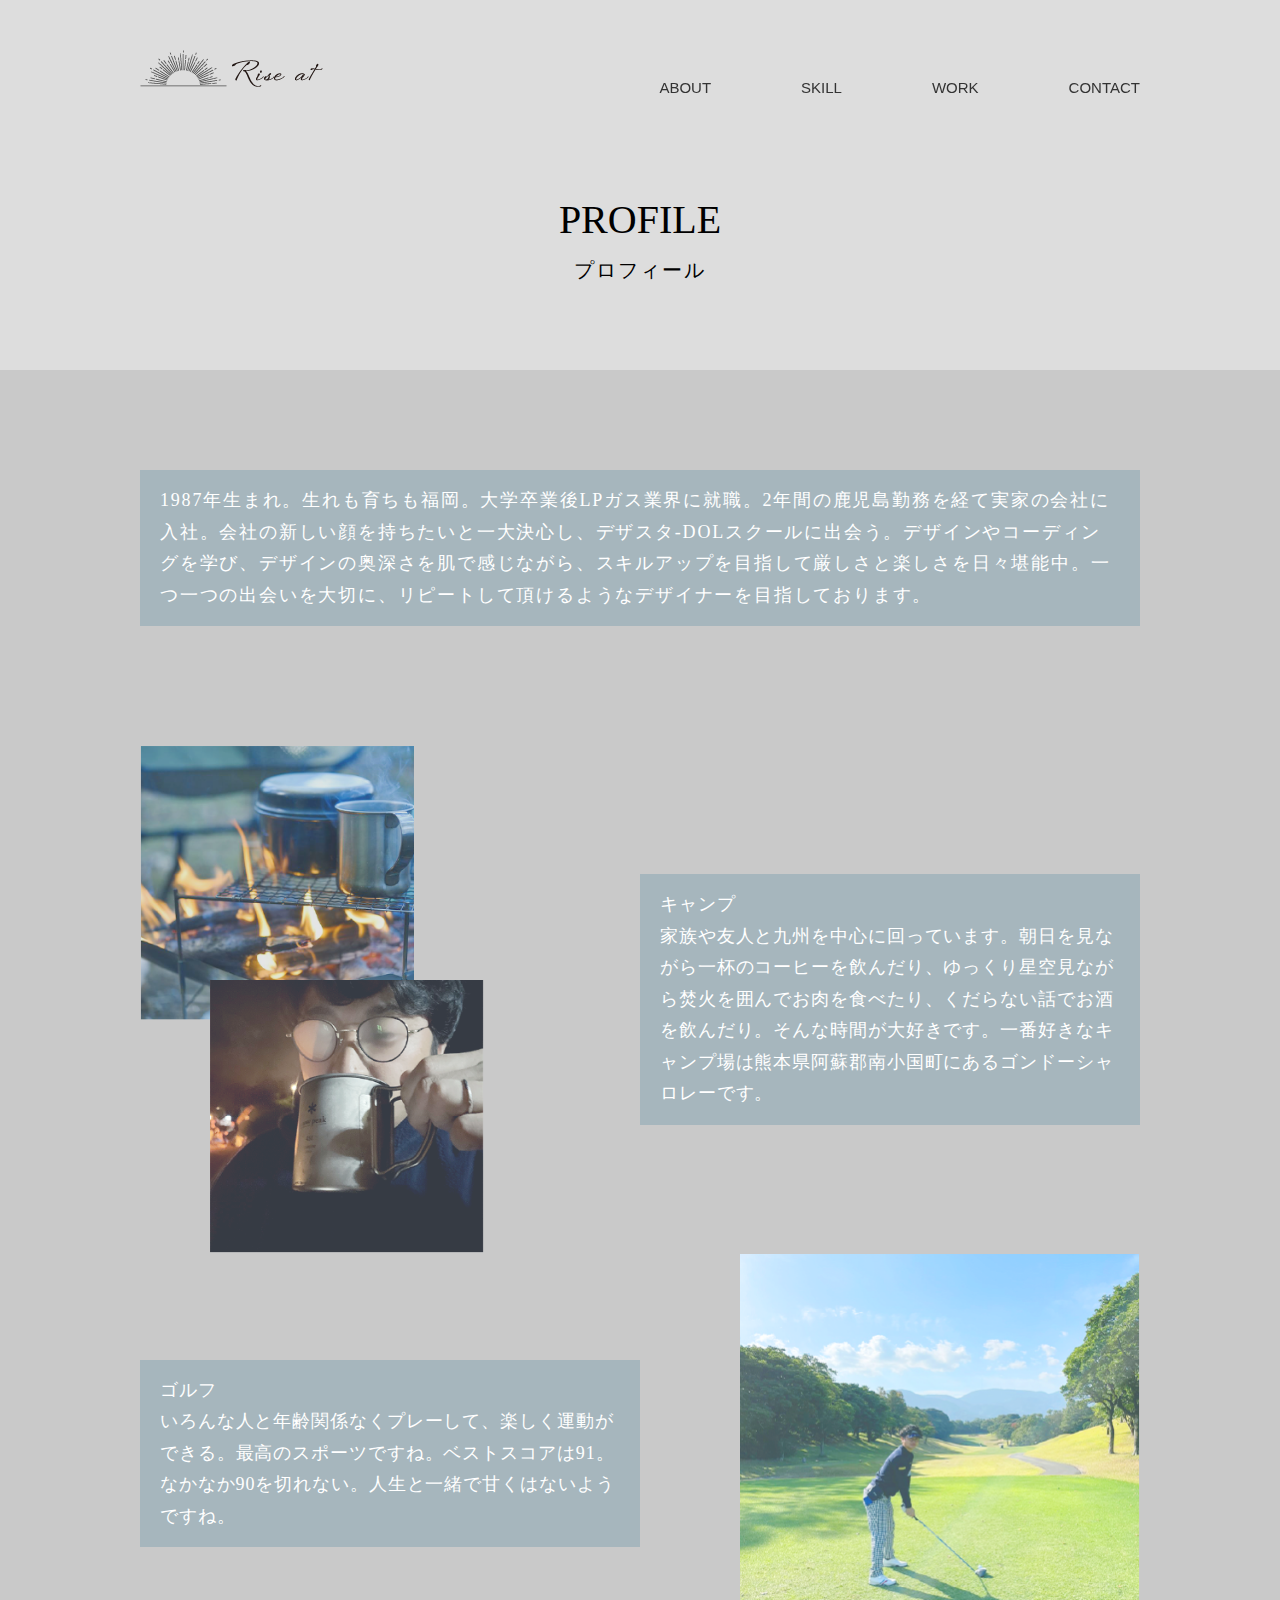
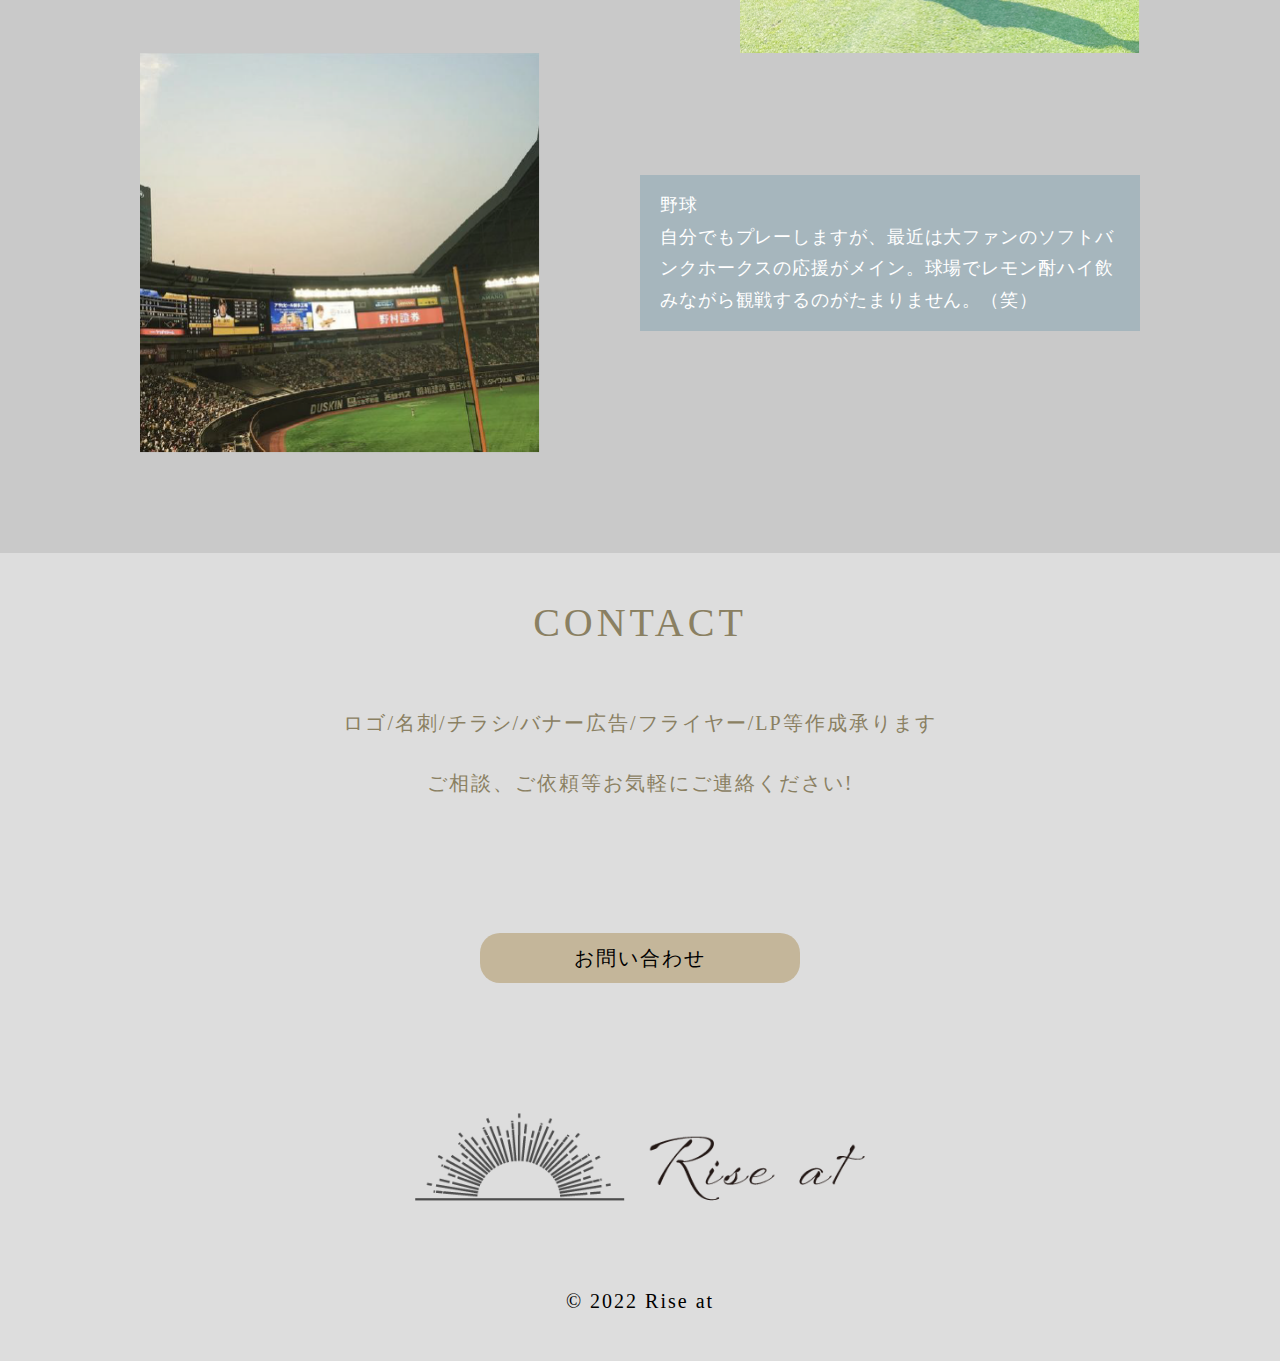
<file: portfolio_riseat/profile.html>
<!DOCTYPE html>
<html lang="ja">

<head>
    <meta charset="UTF-8">
    <meta http-equiv="X-UA-Compatible" content="IE=edge">
    <meta name="keywords"
        content="自己紹介,work,production,material,portfolio,profile,webdesign,コーディング,マークアップ,マークアップ言語,プログラミング,HTML,CSS">
    <meta name="description" content="portfolioサイトです。HTML,CSS,jQuery等を使用し作成しています。">
    <meta name="viewport" content="width=device-width, initial-scale=1.0">
    <title>portfolio</title>
    <script src="https://ajax.googleapis.com/ajax/libs/jquery/3.6.0/jquery.min.js"></script>
    <link rel="stylesheet" href="profile_css/style.css">
</head>


<!-- ******************************************************* ここからPC版 ************************************************************************* -->

<body class="background">
    <!-- ヘッダー -->
    <header class="menubar">
        <div class="header_wrap">
            <div class="pc_logo">
                <img src="portfolio_file/material_file/riseat_logo_black.png" alt="Riseatのロゴ"><!-- メニューバーにロゴを表示する -->
            </div>
            <nav class="pc_nav">
                <ul>
                    <li><a href="index.html#ABOUT">ABOUT</a></li>
                    <li><a href="index.html#SKILL">SKILL</a></li>
                    <li><a href="index.html#WORK">WORK</a></li>
                    <li><a href="index.html#CONTACT">CONTACT</a></li>
                </ul>
            </nav>
        </div>
    </header>

    <!-- PROFILE.htmlを作ったらURLを書き込む -->

    <section class="one">
        <p class="profile">PROFILE</p>
        <p class="pro">プロフィール</p>
        <div class="gray">
            <div class="syokai">
                <div class="matome">
                    <p class="oitach">
                        1987年生まれ。生れも育ちも福岡。大学卒業後LPガス業界に就職。2年間の鹿児島勤務を経て実家の会社に入社。会社の新しい顔を持ちたいと一大決心し、デザスタ‐DOLスクールに出会う。デザインやコーディングを学び、デザインの奥深さを肌で感じながら、スキルアップを目指して厳しさと楽しさを日々堪能中。一つ一つの出会いを大切に、リピートして頂けるようなデザイナーを目指しております。
                    </p>
                </div>
                <div class="flame">
                    <div class="small_flame">
                        <p class="fire">
                            <img src="portfolio_file/material_file/fire.png" alt="焚火とコーヒーの写真">
                        </p>
                        <p class="hot_coffee">
                            <img src="portfolio_file/material_file/meganecoffee.png" alt="製作者が夜ホットコーヒーを飲みメガネがくもっている写真">
                        </p>
                    </div>
                    <div class="matome_camp">
                        <p class="camp">
                            キャンプ<br>家族や友人と九州を中心に回っています。朝日を見ながら一杯のコーヒーを飲んだり、ゆっくり星空見ながら焚火を囲んでお肉を食べたり、くだらない話でお酒を飲んだり。そんな時間が大好きです。一番好きなキャンプ場は熊本県阿蘇郡南小国町にあるゴンドーシャロレーです。
                        </p>
                    </div>
                </div>
                <div class="golf_green">
                    <div class="fore">
                        <p class="golf">
                            ゴルフ<br>いろんな人と年齢関係なくプレーして、楽しく運動ができる。最高のスポーツですね。ベストスコアは91。なかなか90を切れない。人生と一緒で甘くはないようですね。
                        </p>
                    </div>
                    <div class="golf_play">
                        <img src="portfolio_file/material_file/golf_form.png" alt="製作者がゴルフ場でゴルフクラブを持って構えている写真">
                    </div>
                </div>
                <div class="npb">
                    <p class="baseball">
                        <img src="portfolio_file/material_file/paypaydome.png" alt="ソフトバンクホークスの野球観戦">
                    </p>
                    <div class="npb_pro">
                        <p class="baseball_pro">
                            野球<br>自分でもプレーしますが、最近は大ファンのソフトバンクホークスの応援がメイン。球場でレモン酎ハイ飲みながら観戦するのがたまりません。（笑）
                        </p>
                    </div>
                </div>
            </div>
        </div>
    </section>

    <!--お問い合わせフォーム -->
    <section class="two">
        <div class="mail">
            <div class="toi">CONTACT</div>
            <p class="sigoto">ロゴ/名刺/チラシ/バナー広告/フライヤー/LP等作成承ります</p>
            <p class="irai">ご相談、ご依頼等お気軽にご連絡ください!</p>

            <!-- お問い合わせボタン  -->

            <div class="okuri">
                <a class="okr_btn" href="index.html#CONTACT">お問い合わせ</a>
            </div>

            <!-- footer画面 -->
            <footer class="footer">
                <div class="footer_logo">
                    <img src="portfolio_file/material_file/riseat_logo_big.png" alt="Riseatのロゴ"><!-- フッターにロゴを表示する -->
                </div>

                <div class="last">© 2022 Rise at</div>
            </footer>
        </div>
    </section>
</body>



<!-- **********************************************************ここからSP版********************************************************************* -->

<body class="sp_background">
    <!-- スマホヘッダー -->
    <header class="sp_menubar">
        <div class="sp_logo">
            <img src="portfolio_file/material_file/sp_logo_black.png" alt="Riseatのロゴ"><!-- スマホメニューバーにロゴを表示する -->
        </div>
        <div class="btn"><span></span></div>
        <nav class="sp_nav">
            <ul>
                <li><a href="index.html#sp_ABOUT">ABOUT</a></li>
                <li><a href="index.html#sp_SKILL">SKILL</a></li>
                <li><a href="index.html#sp_WORK">WORK</a></li>
                <li><a href="index.html#sp_CONTACT">CONTACT</a></li>
            </ul>
        </nav>
        <div class="sp_pf">
            <p class="sp_profile">PROFILE</p>
            <p class="sp_pro">プロフィール</p>
        </div>
    </header>


    <section class="sp_one">
        <div class="sp_gray">
            <p class="sp_oitach">
                1987年生まれ。生れも育ちも福岡。大学卒業後LPガス業界に就職。2年間の鹿児島勤務を経て実家の会社に入社。会社の新しい顔を持ちたいと一大決心し、デザスタ‐DOLスクールに出会う。デザインやコーディングを学び、デザインの奥深さを肌で感じながら、スキルアップを目指して厳しさと楽しさを日々堪能中。一つ一つの出会いを大切に、リピートして頂けるようなデザイナーを目指しております。
            </p>
            <div class="sp_small_flame">
                <p class="sp_hot_coffee">
                    <img src="portfolio_file/material_file/sp_meganecoffee.png" alt="製作者が夜ホットコーヒーを飲みメガネがくもっている写真">
                </p>
                <p class="sp_fire">
                    <img src="portfolio_file/material_file/sp_fire.png" alt="焚火とコーヒーの写真">
                </p>
            </div>
            <p class="sp_camp">
                キャンプ<br>家族や友人と九州を中心に回っています。朝日を見ながら一杯のコーヒーを飲んだり、ゆっくり星空見ながら焚火を囲んでお肉を食べたり、くだらない話でお酒を飲んだり。そんな時間が大好きです。一番好きなキャンプ場は熊本県阿蘇郡南小国町にあるゴンドーシャロレーです。
            </p>
            <p class="sp_golf_play">
                <img src="portfolio_file/material_file/sp_golf_form.png" alt="製作者がゴルフ場でゴルフクラブを持って構えている写真">
            </p>
            <p class="sp_golf">
                ゴルフ<br>いろんな人と年齢関係なくプレーして、楽しく運動ができる。最高のスポーツですね。ベストスコアは91。なかなか90を切れない。人生と一緒で甘くはないようですね。
            </p>
            <p class="sp_baseball">
                <img src="portfolio_file/material_file/sp_paypaydome.png" alt="ソフトバンクホークスの野球観戦">
            </p>
            <p class="sp_baseball_pro">
                野球<br>自分でもプレーしますが、最近は大ファンのソフトバンクホークスの応援がメイン。球場でレモン酎ハイ飲みながら観戦するのがたまりません。（笑）
            </p>
        </div>
    </section>

    <!--お問い合わせフォーム -->
    <section class="sp_two">
        <div class="sp_mail">
            <p class="sp_toi">CONTACT</p>
            <p class="sp_sigoto">ロゴ/名刺/チラシ/バナー広告/フライヤー/LP等作成承ります</p>
            <p class="sp_irai">ご相談、ご依頼等お気軽にご連絡ください!</p>

            <!-- お問い合わせボタン  -->
            <p><a class="sp_more" href="index.html#sp_CONTACT">お問い合わせ</a></p>

            <!-- sp_footer画面 -->
            <footer class="sp_footer">
                <p class="sp_footer_logo">
                    <img src="portfolio_file/material_file/riseat_logo_big.png" alt="Riseatのロゴ"><!-- フッターにロゴを表示する -->
                </p>
                <p class="sp_last">© 2022 Rise at</p>
            </footer>
        </div>
    </section>
</body>



<!-- ******************************************************************************************************************************* -->
<!-- レスポンシブ対応ハンバーガーメニューの動き -->
<script>
    $(function () {
        $('.btn,.sp_nav li').click(function () {
            $('.sp_nav').fadeToggle();
            $('.btn').toggleClass('open');
        });
    });
</script>
</body>

</html>
</file>
<file: portfolio_riseat/profile_css/style.css>
@charset "utf-8";

/* リセット */
html,
body,
header,
footer,
main,
section,
h1,
h2,
h3,
ul,
li,
p,
dl,
dt,
dd {
    margin: 0;
    padding: 0;
    line-height: 1;
    color: #000000;
    font-family: "A1 Mincho", "游明朝", YuMincho, "Yu Gothic Medium", "游ゴシック Medium", YuGothic, "游ゴシック体", "ＭＳ Ｐ明朝", "MS PMincho", "MS 明朝", "Sheila", sans-serif;
    font-feature-settings: "palt";
}

a {
    /*下線を消す*/
    text-decoration: none;
    /*色を消す*/
    color: inherit;
    transition: 0.3s;
}

/* a:hover {
    opacity: 0.5;
} */

ul {
    /*左の「・」を消す*/
    list-style: none;
}

img {
    max-width: 100%;
    vertical-align: bottom;
    border: none;
}

/* ここから */

html {
    scroll-behavior: smooth;
    /* スムーズにスクロールさせるコード */
}

body {
    background: #e7e7e7;
}


/* ************************************************************************* こ こ か ら ********************************************************************* */
.sp_background {
    display: none;
}

.sp_menubar {
    display: none;
}

.sp_logo {
    display: none;
}

.btn {
    display: none;
}

.sp_nav {
    display: none;
}

.sp_one {
    display: none;
}

.sp_two {
    display: none;
}

.sp_mail {
    display: none;
}

.sp_toi {
    display: none;
}

.sp_sigoto {
    display: none;
}

.sp_irai {
    display: none;
}

.sp_submit-btn {
    display: none;
}

.sp_footer_logo {
    display: none;
}

.sp_last {
    display: none;
}

.sp_one {
    display: none;
}

.sp_profile {
    display: none;
}

.sp_pro {
    display: none;
}

.sp_footer {
    display: none;
}

html {
    scroll-behavior: smooth;
    /* スムーズにスクロールさせるコード */
}

.background {
    background: #dddddd;
}


.header_wrap {
    max-width: 1000px;
    margin: 0 auto;
    justify-content: space-between;
    align-items: center;
    display: flex;
}


.menubar {
    /* MENUbar追跡 ↓２つ*/
    position: fixed;
    top: 0;
    left: 0;
    width: 100%;
}

.sp_logo {
    display: none;
}

.sp_nav {
    display: none;
    z-index: 1000;
}


.pc_nav {
    text-align: right;
    margin-top: 80px;
    margin-bottom: 50px;
    justify-content: space-between;
    z-index: 1000;
}

.pc_nav ul {
    margin: 0;
    padding: 0;
    font-family: 游明朝;
    font-size: 15px;
    display: flex;
    /* margin-left: 450px; */
}

.pc_nav ul li {
    margin-right: 90px;
    list-style: none;
    display: inline-block;
    /* ここで項目の幅を指定します */
}

/* 最終右側のみ余白削除 */
.pc_nav ul li:last-child {
    margin-right: 0;
}

.pc_nav ul li a {
    text-decoration: none;
    color: #333;
}

/* メニュー hover時に下線を出す */
.pc_nav li:hover {
    border-bottom: 2px solid #b0c0c7;
    /* 下線の太さや色を指定 */
}

/* PROFILE文字 */
.profile {
    font-family: 游明朝;
    font-size: 40px;
    /* letter-spacing: 4em; */
    text-align: center;
    margin: 0 auto;
    color: #000000;
    padding-top: 200px;
}

/* プロフィール文字 */
.pro {
    font-family: 游ゴシック;
    font-weight: normal;
    font-size: 20px;
    letter-spacing: 0.1em;
    color: #000000;
    padding: 20px 0 90px 0;
    text-align: center;
    /* z-index: 2300; */
}

/* 中のグレー枠 */
.gray {
    width: 100%;
    background: #c9c9c9;
    padding: 100px 20px;
    box-sizing: border-box;
}

/* プロフィールの大枠 */
.syokai {
    max-width: 1000px;
    margin: 0 auto;
    display: flex;
    flex-direction: column;

}

/* oitatiの外枠 */
.matome {
    max-width: 1000px;
    background: #a6b6bd;
    box-sizing: border-box;
    text-align: center;
}

/* 1987年～文章 */
.oitach {
    font-family: 游ゴシック;
    font-weight: normal;
    font-size: 18px;
    color: #ffffff;
    text-align: left;
    line-height: 1.75em;
    letter-spacing: 0.1em;
    padding: 1.5% 2%;
}

/* キャンプの写真と文章の外枠 */
.flame {
    display: flex;
    align-items: center;
    justify-content: space-between;
    box-sizing: border-box;
    margin-top: 120px;
}

/* キャンプの写真のみの枠 */
/* .small_flame {

} */

/* 焚火とコーヒーの写真 */
.fire {
    width: 70%;
}

/* 製作者が夜ホットコーヒーを飲みメガネがくもっている写真 */
.hot_coffee {
    width: 70%;
    margin-left: 70px;
    margin-top: -40px;
}

/* キャンプの文章の外枠 */
.matome_camp {
    width: 50%;
    background: #a6b6bd;
    padding: 1.5% 2%;
    box-sizing: border-box;
}

/* キャンプの文章 */
.camp {
    font-family: 游ゴシック;
    font-weight: normal;
    font-size: 18px;
    color: #ffffff;
    text-align: left;
    line-height: 1.75em;
    letter-spacing: 0.05em;
}

/* ゴルフの文章と写真の外枠 */
.golf_green {
    display: flex;
    justify-content: space-between;
    align-items: center;
    box-sizing: border-box;
}

/* ゴルフの文章の外枠 */
.fore {
    width: 50%;
    background: #a6b6bd;
    padding: 1.5% 2%;
    box-sizing: border-box;
}

/* ゴルフの文章 */
.golf {
    font-family: 游ゴシック;
    font-weight: normal;
    font-size: 18px;
    color: #ffffff;
    text-align: left;
    line-height: 1.75em;
    letter-spacing: 0.05em;

}

/* ゴルフの写真 */
.golf_play {
    width: 40%;
}

/* 野球観戦の文章と写真の外枠 */
.npb {
    display: flex;
    justify-content: space-between;
    align-items: center;
    box-sizing: border-box;
}

/* 野球観戦の写真 */
.baseball {
    width: 40%;
}

/* 野球観戦の文章の外枠 */
.npb_pro {
    width: 50%;
    background: #a6b6bd;
    padding: 1.5% 2%;
    box-sizing: border-box;
}

/* 野球観戦の文章 */
.baseball_pro {
    font-family: 游ゴシック;
    font-weight: normal;
    font-size: 18px;
    color: #ffffff;
    text-align: left;
    line-height: 1.75em;
    letter-spacing: 0.05em;
}

/* CONTACTの外枠 */
.two {
    width: 100%;
    padding: 50px;
    margin: 0 auto;
    text-align: center;
    box-sizing: border-box;
}

/* CONTACTの文字 */
.toi {
    font-family: 游明朝;
    font-size: 40px;
    letter-spacing: 0.1em;
    color: #8a8062;
}

/* ロゴ～営業文章 */
.sigoto {
    font-family: 游ゴシック;
    font-weight: normal;
    font-size: 20px;
    color: #8a8062;
    letter-spacing: 0.1em;
    padding-top: 70px;
}

/* ご相談～案内文章 */
.irai {
    font-family: 游ゴシック;
    font-weight: normal;
    font-size: 20px;
    color: #8a8062;
    letter-spacing: 0.1em;
    padding: 40px 0 100px 0;
}

/* お問い合わせアニメーションボタン */
.okuri .okr_btn {
    /* background: #d3d3d3; */
    /* color: #000000; */
    /* border: none;
    position: relative;
    height: 60px; */
    font-size: 1.6em;
    cursor: pointer;
    transition: 800ms ease all;
    outline: none;
    font-family: 游明朝;
    max-width: 320px;
    /* height: 50px; */
    line-height: 50px;
    font-size: 20px;
    letter-spacing: 0.1em;
    display: block;
    background: #c4b69a;
    border-radius: 20px;
    cursor: pointer;
    border: none;
    /* text-align: center; */
    margin: 40px auto 130px;
}

.okuri .okr_btn:hover {
    background: #000000;
    color: #c4b69a;
}

/* フッターロゴ */
.footer_logo {
    padding-bottom: 70px;
    max-width: 450px;
    margin: 0 auto;
}

/* コピーライト */
.last {
    font-family: 游明朝;
    font-size: 20px;
    letter-spacing: 0.1em;
    color: #000000;
}




/* ********************************************************スマホ版********************************************************************* */

/* スマホ対応↓ 767pxだがillustratorは375pxで作成375で数値等考えていい*/
@media screen and (max-width:767px) {

    .sp_background {
        display: block;
    }

    .sp_menubar {
        display: block;
    }

    .sp_logo {
        display: block;
    }

    .btn {
        display: block;
    }

    .sp_one {
        display: block;
    }

    .sp_two {
        display: block;
    }

    .sp_mail {
        display: block;
    }

    .sp_toi {
        display: block;
    }

    .sp_sigoto {
        display: block;
    }

    .sp_irai {
        display: block;
    }

    .sp_submit-btn {
        display: block;
    }

    .sp_footer_logo {
        display: block;
    }

    .sp_last {
        display: block;
    }

    .sp_one {
        display: block;
    }

    .sp_profile {
        display: block;
    }

    .sp_pro {
        display: block;
    }

    .sp_footer {
        display: block;
    }

    .menubar {
        display: none;
    }

    .one {
        display: none;
    }

    .two {
        display: none;
    }

    /* 全体背景色 */
    .sp_background {
        background: #dddddd;
        width: 100%;
    }

    .sp_logo {
        width: 50%;
        padding: 25px 0 0 5%;
    }

    .sp_nav ul {
        display: flex;
        text-align: center;
    }

    .sp_nav li {
        /* width: 104px;
        margin-right: 55px; */
        font-family: "游ゴシック体", YuGothic, "游ゴシック Medium", "Yu Gothic Medium", "游ゴシック", "Yu Gothic", sans-serif;
        text-align: center;
        font-size: 18px;
        font-weight: bold;
        color: #fff;
    }

    /* 最終右側のみ余白削除 */
    .sp_nav ul li:last-child {
        margin-right: 0;
    }

    /* 三本ライン */
    .btn {
        display: block;
        cursor: pointer;
        position: absolute;
        top: 5%;
        right: 10%;
        z-index: 1000;
    }

    /* 三本ラインの真中の線 */
    .btn span {
        background: #000000;
        width: 33px;
        height: 2px;
        display: block;
        position: relative;
        top: 10px;
        transition: 0.3s;
    }

    /* 三本ライン上下線 */
    .btn span::before,
    .btn span::after {
        content: '';
        width: 33px;
        height: 2px;
        background: #000000;
        display: block;
        position: absolute;
        transition: 0.3s;
    }

    .btn span::before {
        bottom: 10px;
    }

    .btn span::after {
        top: 10px;
    }

    .open span {
        background: transparent;
    }

    /* 回転して×になる */
    .open span::before {
        bottom: 0px;
        transform: rotate(45deg);
    }

    .open span::after {
        top: 0px;
        transform: rotate(135deg);
    }

    .sp_nav {
        position: absolute;
        top: 0;
        left: 0;
        height: 100vh;
        width: 100%;
        background: rgba(0, 0, 0, 0.7);
    }

    .sp_nav ul {
        height: 100%;
        display: flex;
        justify-content: center;
        flex-direction: column;
    }

    /* 三本ライン開いた後のメニュー */
    .sp_nav li {
        text-align: center;
        color: #ffffff;
        font-size: 17px;
        padding: 10px 0;
        font-family: "游ゴシック体", YuGothic, "游ゴシック Medium", "Yu Gothic Medium", "游ゴシック", "Yu Gothic", sans-serif;
    }

    /* プロフィールの外側 */
    .sp_pf {
        text-align: center;
        margin: 0 auto;
        max-width: 180px;
    }

    /* PROFILE */
    .sp_profile {
        font-family: 游明朝;
        font-size: 35px;
        letter-spacing: 0.1em;
        color: #000000;
        padding-top: 70px;
    }

    /* プロフィール */
    .sp_pro {
        font-family: 游ゴシック;
        font-weight: normal;
        font-size: 15px;
        color: #000000;
        letter-spacing: 0.05em;
        padding: 10px 0 40px 0;
    }

    /* section one */
    .sp_one {
        text-align: center;
        margin: 0 auto;
        justify-content: space-between;
        display: flex;
        flex-direction: column;
        padding: 50px 0;
        background: #c9c9c9;
    }

    /* 全体の外側 */
    .sp_gray {
        background: c9c9c9;
        width: 100%;
    }

    /* 1987年～文章 */
    .sp_oitach {
        font-family: 游ゴシック;
        font-weight: normal;
        font-size: 15px;
        color: #000000;
        letter-spacing: 0.05em;
        line-height: 2em;
        text-align: left;
        padding: 0 8% 40px;
        box-sizing: border-box;
    }

    /* コーヒーと焚火の写真２枚の外側 */
    .sp_small_flame {
        /* width: 100%; */
        text-align: center;
        margin: 0 auto;
    }

    .sp_small_flame img {
        width: 100%;
    }

    /* コーヒーの写真 */
    .sp_hot_coffee {
        width: 60%;
        text-align: left;
        position: relative;
        z-index: 1500;
    }

    /* 焚火の写真 */
    .sp_fire {
        width: 60%;
        text-align: right;
        margin-top: -70px;
        margin-left: 30%;
    }

    /* キャンプ文章 */
    .sp_camp {
        padding: 50px 8% 40px;
        font-family: 游ゴシック;
        font-weight: normal;
        font-size: 15px;
        color: #000000;
        letter-spacing: 0.05em;
        line-height: 2em;
        text-align: left;
        box-sizing: border-box;
    }

    /* ゴルフの写真 */
    .sp_golf_play {
        width: 100%;
        text-align: center;
    }

    /* ゴルフ文章 */
    .sp_golf {
        padding: 50px 8% 40px;
        font-family: 游ゴシック;
        font-weight: normal;
        font-size: 15px;
        color: #000000;
        letter-spacing: 0.05em;
        line-height: 2em;
        text-align: left;
        box-sizing: border-box;
    }

    /* 野球観戦の写真 */
    .sp_baseball {
        width: 100%;
        text-align: center;
    }

    .baseball {
        display: none;
    }

    /* 野球文章 */
    .sp_baseball_pro {
        padding: 50px 8% 40px;
        font-family: 游ゴシック;
        font-weight: normal;
        font-size: 15px;
        color: #000000;
        letter-spacing: 0.05em;
        line-height: 2em;
        text-align: left;
        box-sizing: border-box;
    }

    /* CONTACTより下全部の外側 */
    .sp_two {
        text-align: center;
        margin: 0 auto;
    }

    /* CONTACT */
    .sp_toi {
        font-family: 游明朝;
        font-size: 35px;
        letter-spacing: 0.1em;
        text-align: center;
        margin: 0 auto;
        color: #8a8062;
        padding-top: 70px;
    }

    /* ロゴ/チラシ～案内文 */
    .sp_sigoto {
        padding: 50px 8% 0;
        font-family: 游ゴシック;
        font-weight: normal;
        font-size: 15px;
        color: #8a8062;
        letter-spacing: 0.1em;
        line-height: 1.67em;
        text-align: center;
        box-sizing: border-box;
    }

    /* ご相談～文章 */
    .sp_irai {
        padding: 40px 8% 80px;
        font-family: 游ゴシック;
        font-weight: normal;
        font-size: 15px;
        color: #8a8062;
        letter-spacing: 0.1em;
        text-align: center;
        box-sizing: border-box;
    }

    /* お問合わせボタン */
    /* .sp_more {
        text-align: center;
    } */

    /* アニメーションボタン */
    .sp_more {
        background: #d3d3d3;
        color: #000000;
        border: none;
        position: relative;
        height: 60px;
        font-size: 1.6em;
        cursor: pointer;
        transition: 800ms ease all;
        outline: none;
        font-family: 游明朝;
        width: 60%;
        height: 40px;
        line-height: 40px;
        font-size: 16px;
        letter-spacing: 0.1em;
        display: block;
        background: #c4b69a;
        border-radius: 20px;
        cursor: pointer;
        border: none;
        text-align: center;
        margin: 40px auto 0;
    }

    .sp_more:hover {
        background: #000000;
        color: #c4b69a;
    }

    /* ↑ここまでアニメーションボタン */

    .sp_footer_logo {
        padding: 100px 8% 40px;
        width: 60%;
        text-align: center;
        margin: 0 auto;
    }

    .sp_last {
        font-family: 游明朝;
        font-size: 14px;
        letter-spacing: 0.1em;
        text-align: center;
        margin: 0 auto;
        color: #000000;
        padding-bottom: 30px;
    }
}
</file>
